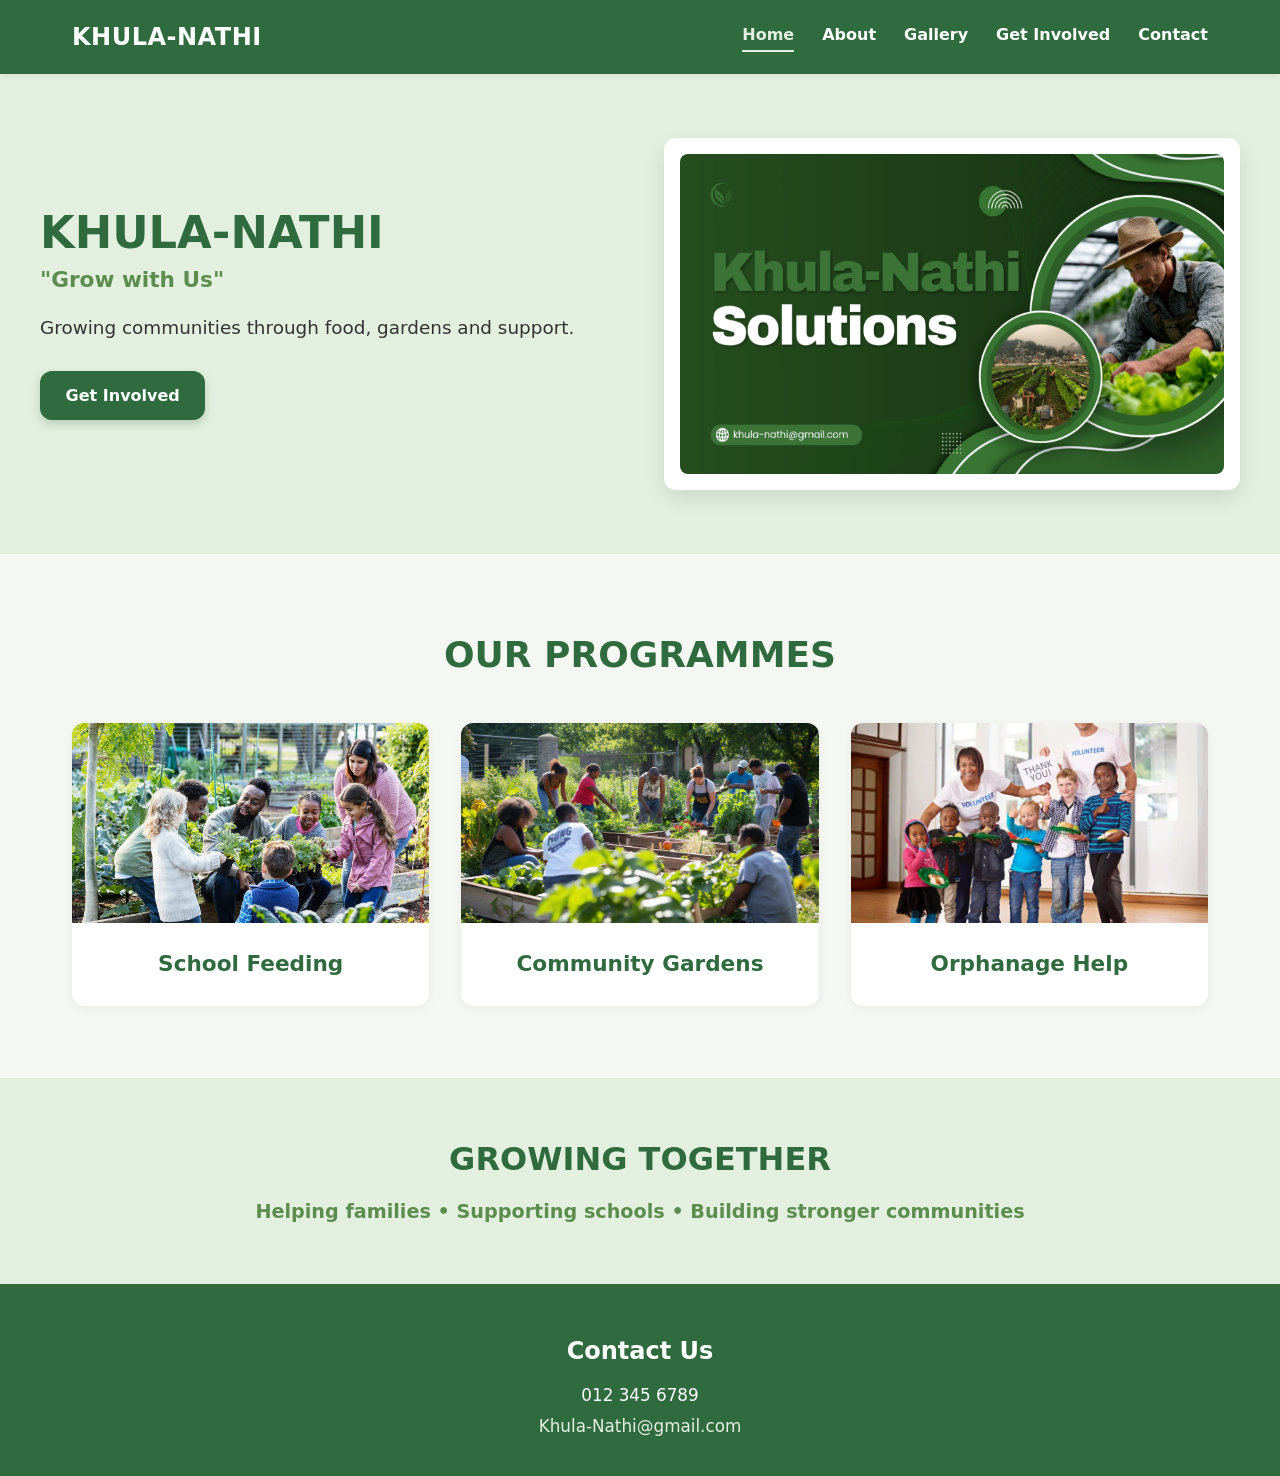
<file: media/index.html>
<!DOCTYPE html>
<html lang="en">
<head>
<!-- Security: Content Security Policy to prevent XSS attacks -->
<meta http-equiv="Content-Security-Policy" content="default-src 'self' https://unpkg.com https://*.openstreetmap.org; style-src 'self' 'unsafe-inline' https://unpkg.com; script-src 'self' 'unsafe-inline' https://unpkg.com;">

    <meta charset="UTF-8">
    <meta name="viewport" content="width=device-width, initial-scale=1.0">
    
    <!-- SEO Meta Tags for part 3 of the assignment -->
    <title>Khula-Nathi - Community Gardens & Food Donations</title>
    <meta name="description" content="Khula-Nathi is a non-profit organization supporting local families and schools through sustainable community gardens and food donation programs.">
    <meta name="keywords" content="Khula-Nathi, non-profit, food donations, community garden, school feeding, South Africa">
    <meta name="author" content="Katleho Radebe">

    <link rel="stylesheet" href="../CSS/khula-nathi.css">
</head>
<body>

    <!-- Top Navigation Header -->
    <header class="site-header">
        <div class="nav-container">
            <div class="brand-logo">KHULA-NATHI</div>
            <nav class="nav-links">
                <a href="index.html" class="active">Home</a>
                <a href="abouUs.html">About</a>
                <a href="gallery.html">Gallery</a>
                <a href="getinvolved.html">Get Involved</a>
                <a href="contactpage.html">Contact</a>
            </nav>
        </div>
    </header>

    <!-- Hero Section -->
    <section class="hero-section">
        <div class="hero-container">
            <div class="hero-content">
                <h1>KHULA-NATHI</h1>
                <div class="hero-subtitle">"Grow with Us"</div>
                <p>Growing communities through food, gardens and support.</p>
                <a href="getinvolved.html" class="btn btn-primary">Get Involved</a>
            </div>
            <div class="hero-image-box">
                <img src="Khula.png" alt="Khula Image">
            </div>
        </div>
    </section>

    <!-- Our Programmes Section -->
    <main class="programmes-section">
        <h2 class="section-title">OUR PROGRAMMES</h2>

        <div class="programmes-grid">
            <article class="programme-card">
                <img src="gallery.garden.webp" alt="School Feeding">
                <div class="card-body">
                    <h3>School Feeding</h3>
                </div>
            </article>

            <article class="programme-card">
                <img src="community garden.avif" alt="Community Gardens">
                <div class="card-body">
                    <h3>Community Gardens</h3>
                </div>
            </article>

            <article class="programme-card">
                <img src="oraphanage help.webp" alt="Orphanage Help">
                <div class="card-body">
                    <h3>Orphanage Help</h3>
                </div>
            </article>
        </div>
    </main>

    <!-- Growing Together Banner -->
    <section class="growing-together">
        <h2>GROWING TOGETHER</h2>
        <p>Helping families • Supporting schools • Building stronger communities</p>
    </section>

    <!-- Footer Section -->
    <footer class="site-footer">
        <h3>Contact Us</h3>
        <p>012 345 6789</p>
        <p><a href="mailto:Khula-Nathi@gmail.com">Khula-Nathi@gmail.com</a></p>
    </footer>

</body>
</html>
</file>
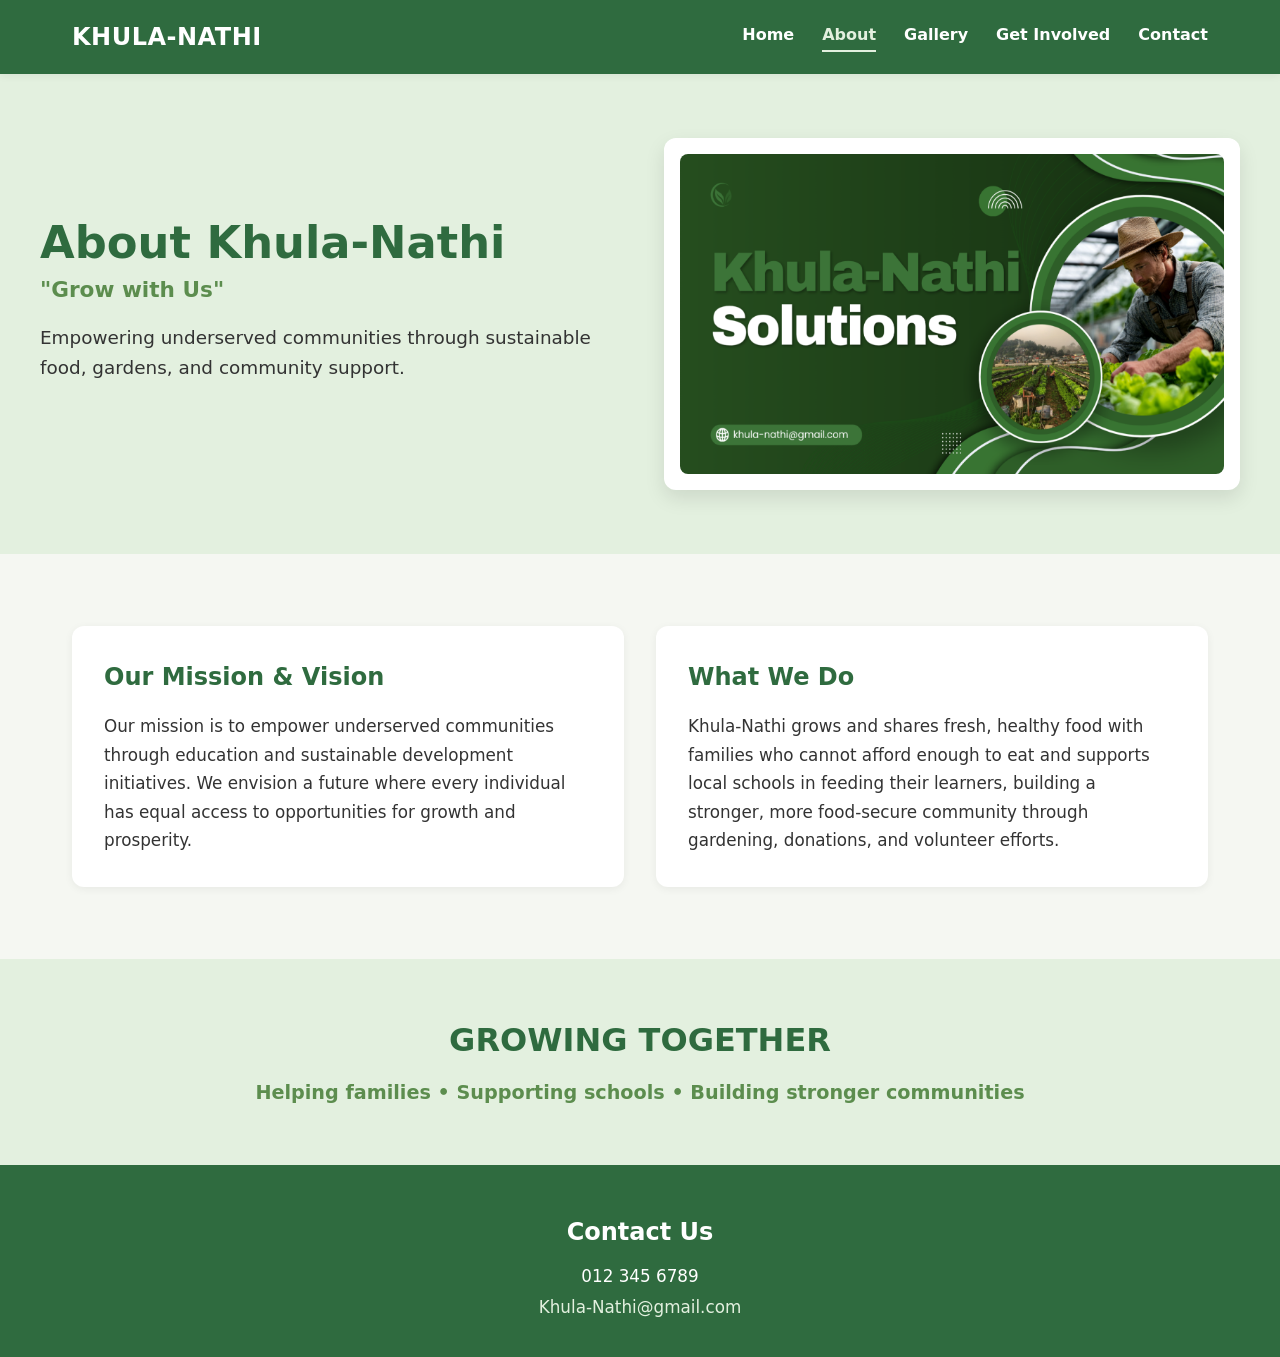
<file: media/abouUs.html>
<!DOCTYPE html>
<html lang="en">
<head>
<!-- Security: Content Security Policy to prevent XSS attacks -->
<meta http-equiv="Content-Security-Policy" content="default-src 'self' https://unpkg.com https://*.openstreetmap.org; style-src 'self' 'unsafe-inline' https://unpkg.com; script-src 'self' 'unsafe-inline' https://unpkg.com;">

    <meta charset="UTF-8">
    <meta name="viewport" content="width=device-width, initial-scale=1.0">
    
    <!-- SEO Meta Tags for part 3 of the assignment -->
    <title>Khula-Nathi - Community Gardens & Food Donations</title>
    <meta name="description" content="Khula-Nathi is a non-profit organization supporting local families and schools through sustainable community gardens and food donation programs.">
    <meta name="keywords" content="Khula-Nathi, non-profit, food donations, community garden, school feeding, South Africa">
    <meta name="author" content="Katleho Radebe">

    <link rel="stylesheet" href="../CSS/khula-nathi.css">
</head>
<body>

    <!-- Navigation Header -->
    <header class="site-header">
        <div class="nav-container">
            <div class="brand-logo">KHULA-NATHI</div>
            <nav class="nav-links">
                <a href="index.html">Home</a>
                <a href="abouUs.html" class="active">About</a>
                <a href="gallery.html">Gallery</a>
                <a href="getinvolved.html">Get Involved</a>
                <a href="contactpage.html">Contact</a>
            </nav>
        </div>
    </header>

    <!-- Hero Section -->
    <section class="hero-section">
        <div class="hero-container">
            <div class="hero-content">
                <h1>About Khula-Nathi</h1>
                <div class="hero-subtitle">"Grow with Us"</div>
                <p>Empowering underserved communities through sustainable food, gardens, and community support.</p>
            </div>
            <div class="hero-image-box">
                <img src="Khula.png" alt="About Khula-Nathi Logo">
            </div>
        </div>
    </section>

    <!-- Main Content Sections -->
    <main class="programmes-section">
        <div class="programmes-grid" style="grid-template-columns: repeat(auto-fit, minmax(320px, 1fr));">
            
            <article class="programme-card">
                <div class="card-body" style="text-align: left; padding: 2rem;">
                    <h2 style="color: var(--dark-green); margin-bottom: 1rem;">Our Mission & Vision</h2>
                    <p style="color: var(--dark-grey); font-size: 1.05rem; line-height: 1.7;">
                        Our mission is to empower underserved communities through education 
                        and sustainable development initiatives. We envision a future where every 
                        individual has equal access to opportunities for growth and prosperity.
                    </p>
                </div>
            </article>

            <article class="programme-card">
                <div class="card-body" style="text-align: left; padding: 2rem;">
                    <h2 style="color: var(--dark-green); margin-bottom: 1rem;">What We Do</h2>
                    <p style="color: var(--dark-grey); font-size: 1.05rem; line-height: 1.7;">
                        Khula-Nathi grows and shares fresh, healthy food with families who cannot
                        afford enough to eat and supports local schools in feeding their learners, 
                        building a stronger, more food-secure community through gardening, donations, 
                        and volunteer efforts.
                    </p>
                </div>
            </article>

        </div>
    </main>

    <!-- Growing Together Banner -->
    <section class="growing-together">
        <h2>GROWING TOGETHER</h2>
        <p>Helping families • Supporting schools • Building stronger communities</p>
    </section>

    <!-- Footer Section -->
    <footer class="site-footer">
        <h3>Contact Us</h3>
        <p>012 345 6789</p>
        <p><a href="mailto:Khula-Nathi@gmail.com">Khula-Nathi@gmail.com</a></p>
    </footer>

</body>
</html>
</file>
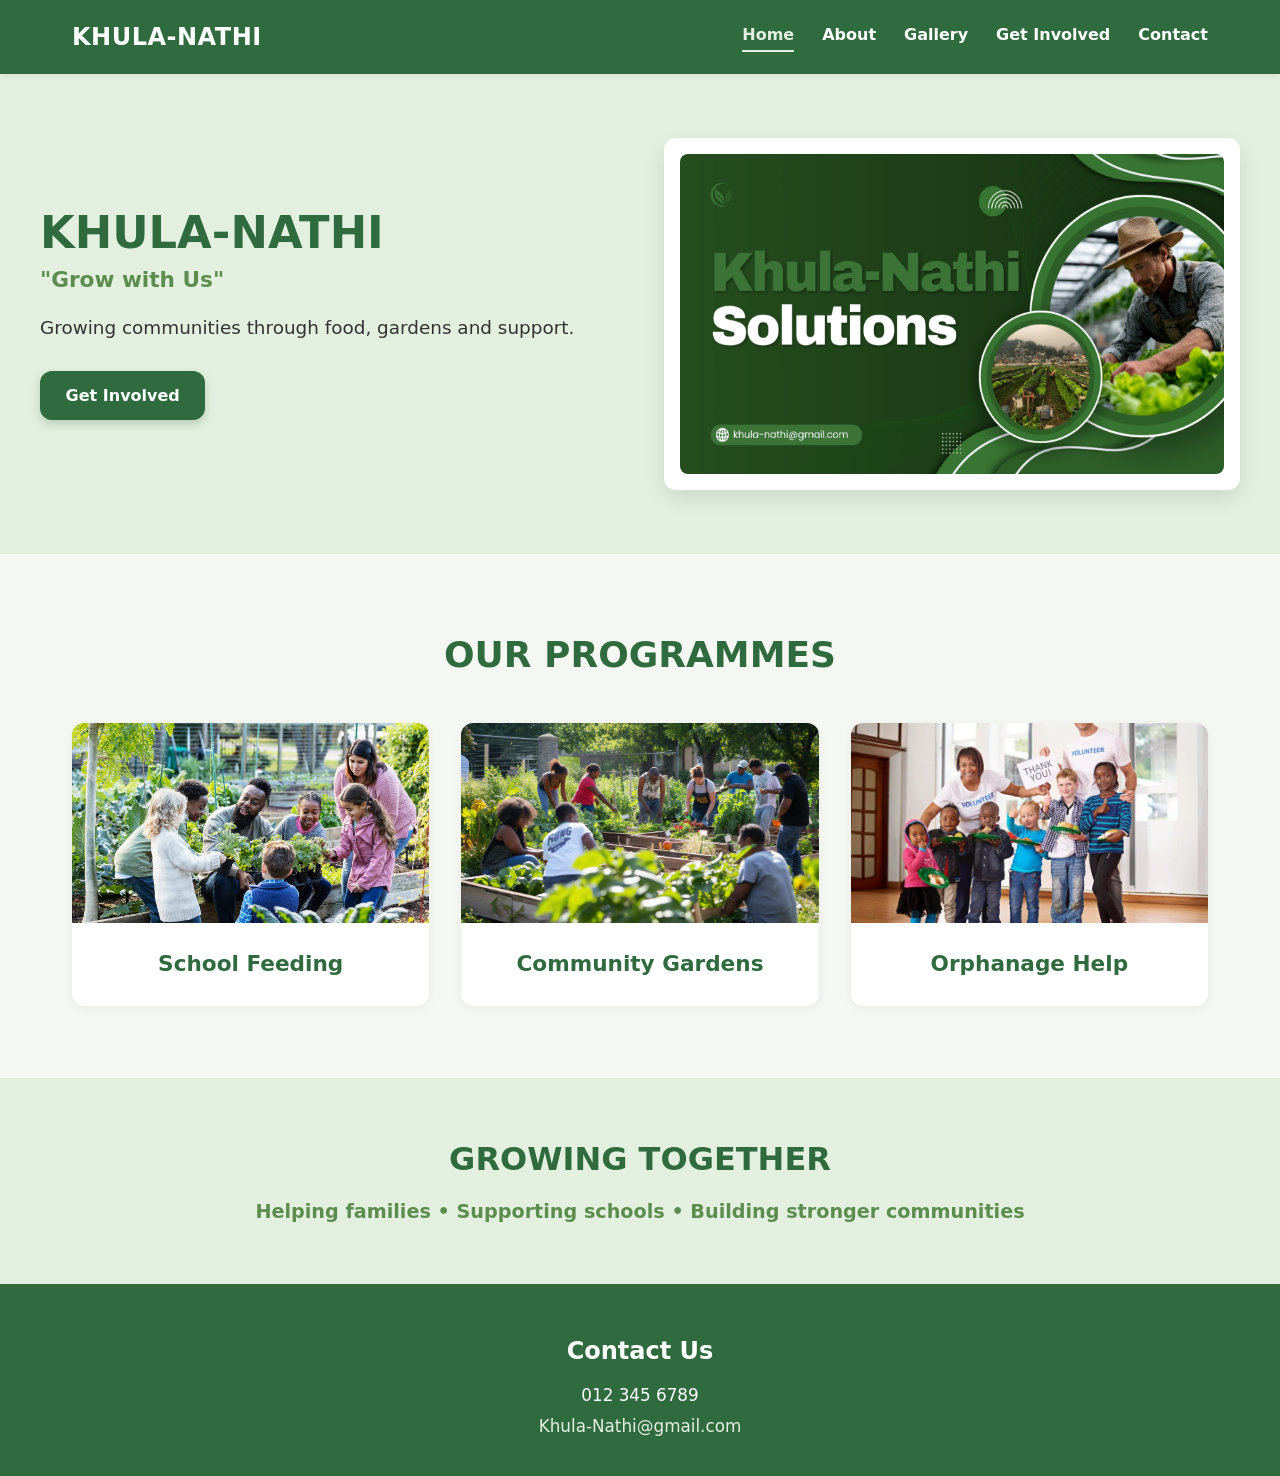
<file: media/homepage.html>
<!DOCTYPE html>
<html lang="en">
<head>
    <meta charset="UTF-8">
    <meta name="viewport" content="width=device-width, initial-scale=1.0">
    <title>Khula-Nathi | Home</title>
    <!-- Relative path from media/ folder to CSS/ folder -->
    <link rel="stylesheet" href="../CSS/khula-nathi.css">
</head>
<body>

    <!-- Top Navigation Header -->
    <header class="site-header">
        <div class="nav-container">
            <div class="brand-logo">KHULA-NATHI</div>
            <nav class="nav-links">
                <a href="homepage.html" class="active">Home</a>
                <a href="abouUs.html">About</a>
                <a href="gallery.html">Gallery</a>
                <a href="getinvolved.html">Get Involved</a>
                <a href="contactpage.html">Contact</a>
            </nav>
        </div>
    </header>

    <!-- Hero Section -->
    <section class="hero-section">
        <div class="hero-container">
            <div class="hero-content">
                <h1>KHULA-NATHI</h1>
                <div class="hero-subtitle">"Grow with Us"</div>
                <p>Growing communities through food, gardens and support.</p>
                <a href="getinvolved.html" class="btn btn-primary">Get Involved</a>
            </div>
            <div class="hero-image-box">
                <img src="Khula.png" alt="Khula Image">
            </div>
        </div>
    </section>

    <!-- Our Programmes Section -->
    <main class="programmes-section">
        <h2 class="section-title">OUR PROGRAMMES</h2>

        <div class="programmes-grid">
            <article class="programme-card">
                <img src="gallery.garden.webp" alt="School Feeding">
                <div class="card-body">
                    <h3>School Feeding</h3>
                </div>
            </article>

            <article class="programme-card">
                <img src="community garden.avif" alt="Community Gardens">
                <div class="card-body">
                    <h3>Community Gardens</h3>
                </div>
            </article>

            <article class="programme-card">
                <img src="oraphanage help.webp" alt="Orphanage Help">
                <div class="card-body">
                    <h3>Orphanage Help</h3>
                </div>
            </article>
        </div>
    </main>

    <!-- Growing Together Banner -->
    <section class="growing-together">
        <h2>GROWING TOGETHER</h2>
        <p>Helping families • Supporting schools • Building stronger communities</p>
    </section>

    <!-- Footer Section -->
    <footer class="site-footer">
        <h3>Contact Us</h3>
        <p>012 345 6789</p>
        <p><a href="mailto:Khula-Nathi@gmail.com">Khula-Nathi@gmail.com</a></p>
    </footer>

</body>
</html>
</file>
<file: CSS/khula-nathi.css>
/* ==========================================================================
   KHULA-NATHI - CUSTOM DESIGN SYSTEM
   ========================================================================== */
*,
*::before,
*::after {
  margin: 0;
  padding: 0;
  box-sizing: border-box;
}

:root {
  /* Color Scheme as Requested */
  --dark-green: #2F6B3F;    /* Navigation, buttons, footer */
  --medium-green: #5C8D4E;  /* Highlights & subheadings */
  --light-green: #E3F0DF;   /* Hero section background */
  --cream: #F5F7F2;         /* Main page background */
  --white: #FFFFFF;         /* Programme cards */
  --dark-grey: #333333;     /* Normal body text */

  /* Typography & Layout */
  --font-main: 'Segoe UI', system-ui, -apple-system, sans-serif;
  --radius: 12px;
  --shadow-sm: 0 2px 8px rgba(0,0,0,0.06);
  --shadow-md: 0 8px 20px rgba(0,0,0,0.1);
  --shadow-lg: 0 12px 28px rgba(0,0,0,0.15);
  --transition: all 0.3s cubic-bezier(0.25, 0.8, 0.25, 1);
  --transition-fast: all 0.2s ease-in-out;
}

body {
  font-family: var(--font-main);
  background-color: var(--cream);
  color: var(--dark-grey);
  line-height: 1.6;
}

a {
  text-decoration: none;
  color: inherit;
  transition: var(--transition-fast);
}

/* ==========================================================================
   ANIMATION KEYFRAMES
   ========================================================================== */
@keyframes fadeIn {
  from {
    opacity: 0;
  }
  to {
    opacity: 1;
  }
}

@keyframes fadeInUp {
  from {
    opacity: 0;
    transform: translateY(20px);
  }
  to {
    opacity: 1;
  }
}

@keyframes heroImageEntrance {
  from {
    opacity: 0;
    transform: scale(0.95) translateY(15px);
  }
  to {
    opacity: 1;
    transform: scale(1) translateY(0);
  }
}

@keyframes pulseBorder {
  0% {
    box-shadow: 0 0 0 0 rgba(47, 107, 63, 0.4);
  }
  70% {
    box-shadow: 0 0 0 10px rgba(47, 107, 63, 0);
  }
  100% {
    box-shadow: 0 0 0 0 rgba(47, 107, 63, 0);
  }
}

/* ==========================================================================
   1. NAVIGATION BAR
   ========================================================================== */
.site-header {
  background-color: var(--dark-green);
  position: sticky;
  top: 0;
  z-index: 1000;
  box-shadow: var(--shadow-sm);
  transition: var(--transition);
}

.nav-container {
  max-width: 1200px;
  margin: 0 auto;
  padding: 1.1rem 2rem;
  display: flex;
  justify-content: space-between;
  align-items: center;
}

.brand-logo {
  font-size: 1.5rem;
  font-weight: 800;
  color: var(--white);
  letter-spacing: 0.5px;
  transition: var(--transition-fast);
}

.brand-logo:hover {
  transform: scale(1.02);
  color: var(--light-green);
}

.nav-links {
  display: flex;
  align-items: center;
  gap: 1.75rem;
}

.nav-links a {
  color: var(--white);
  font-weight: 600;
  font-size: 1rem;
  position: relative;
  padding-bottom: 4px;
}

.nav-links a::after {
  content: '';
  position: absolute;
  width: 0;
  height: 2px;
  bottom: 0;
  left: 0;
  background-color: var(--light-green);
  transition: width 0.3s ease;
}

.nav-links a:hover::after,
.nav-links a.active::after {
  width: 100%;
}

.nav-links a:hover,
.nav-links a.active {
  color: var(--light-green);
}

/* Button Component */
.btn {
  display: inline-block;
  padding: 0.75rem 1.6rem;
  border-radius: var(--radius);
  font-weight: 700;
  font-size: 1rem;
  cursor: pointer;
  transition: var(--transition);
  border: none;
}

.btn-primary {
  background-color: var(--dark-green);
  color: var(--white);
  box-shadow: 0 4px 10px rgba(47, 107, 63, 0.25);
}

.btn-primary:hover {
  background-color: var(--medium-green);
  transform: translateY(-2px);
  box-shadow: 0 6px 14px rgba(92, 141, 78, 0.35);
}

.btn-primary:active {
  transform: translateY(0);
}

/* ==========================================================================
   2. HERO SECTION (Light Green Background)
   ========================================================================== */
.hero-section {
  background-color: var(--light-green);
  padding: 4rem 2rem;
  animation: fadeIn 0.8s ease-out;
}

.hero-container {
  max-width: 1200px;
  margin: 0 auto;
  display: grid;
  grid-template-columns: repeat(auto-fit, minmax(320px, 1fr));
  gap: 3rem;
  align-items: center;
}

.hero-content {
  animation: fadeInUp 0.7s ease-out forwards;
}

.hero-content h1 {
  font-size: 2.8rem;
  color: var(--dark-green);
  font-weight: 800;
  line-height: 1.15;
}

.hero-subtitle {
  font-size: 1.35rem;
  color: var(--medium-green);
  font-weight: 700;
  margin-top: 0.25rem;
  margin-bottom: 1rem;
}

.hero-content p {
  font-size: 1.15rem;
  color: var(--dark-grey);
  margin-bottom: 1.75rem;
}

.hero-image-box {
  background: var(--white);
  padding: 1rem;
  border-radius: var(--radius);
  box-shadow: var(--shadow-md);
  text-align: center;
  transition: var(--transition);
  animation: heroImageEntrance 0.8s cubic-bezier(0.16, 1, 0.3, 1) forwards;
}

.hero-image-box:hover {
  transform: translateY(-5px);
  box-shadow: var(--shadow-lg);
}

.hero-image-box img {
  width: 100%;
  max-height: 320px;
  object-fit: cover;
  border-radius: calc(var(--radius) - 4px);
  display: block;
  transition: transform 0.5s ease;
}

.hero-image-box:hover img {
  transform: scale(1.02);
}

/* ==========================================================================
   3. OUR PROGRAMMES (White Cards)
   ========================================================================== */
.programmes-section {
  max-width: 1200px;
  margin: 4.5rem auto;
  padding: 0 2rem;
  animation: fadeInUp 0.8s ease-out;
}

.section-title {
  text-align: center;
  font-size: 2.25rem;
  color: var(--dark-green);
  font-weight: 800;
  margin-bottom: 2.5rem;
}

.programmes-grid {
  display: grid;
  grid-template-columns: repeat(auto-fit, minmax(280px, 1fr));
  gap: 2rem;
}

.programme-card {
  background-color: var(--white);
  border-radius: var(--radius);
  overflow: hidden;
  box-shadow: var(--shadow-sm);
  transition: var(--transition);
  display: flex;
  flex-direction: column;
}

.programme-card:hover {
  transform: translateY(-8px);
  box-shadow: var(--shadow-lg);
}

.programme-card img {
  width: 100%;
  height: 200px;
  object-fit: cover;
  transition: transform 0.5s ease;
}

.programme-card:hover img {
  transform: scale(1.05);
}

.card-body {
  padding: 1.5rem;
  text-align: center;
}

.card-body h3 {
  font-size: 1.35rem;
  color: var(--dark-green);
  font-weight: 700;
  transition: var(--transition-fast);
}

.programme-card:hover .card-body h3 {
  color: var(--medium-green);
}

/* ==========================================================================
   4. GROWING TOGETHER SECTION
   ========================================================================== */
.growing-together {
  background-color: var(--light-green);
  padding: 3.5rem 2rem;
  text-align: center;
  transition: background-color 0.3s ease;
}

.growing-together h2 {
  font-size: 2rem;
  color: var(--dark-green);
  margin-bottom: 0.75rem;
}

.growing-together p {
  font-size: 1.2rem;
  color: var(--medium-green);
  font-weight: 600;
}

/* ==========================================================================
   5. FOOTER (Dark Green)
   ========================================================================== */
.site-footer {
  background-color: var(--dark-green);
  color: var(--white);
  text-align: center;
  padding: 3rem 1rem 2rem;
}

.site-footer h3 {
  font-size: 1.5rem;
  margin-bottom: 0.75rem;
}

.site-footer p {
  font-size: 1.05rem;
  margin: 0.25rem 0;
}

.site-footer a {
  color: var(--light-green);
  position: relative;
}

.site-footer a:hover {
  text-decoration: underline;
  color: var(--white);
}

/* ==========================================================================
   CONTACT FORM STYLES
   ========================================================================== */
.contact-section {
  max-width: 550px;
  margin: 3rem auto;
  padding: 0 1rem;
  text-align: center;
  animation: fadeInUp 0.6s ease-out;
}

.contact-section h1 {
  font-size: 2.2rem;
  font-weight: 800;
  color: #000000;
  margin-bottom: 0.75rem;
}

.contact-subtitle {
  font-size: 1.05rem;
  line-height: 1.4;
  color: #000000;
  margin-bottom: 2.5rem;
}

.contact-form {
  text-align: left;
}

.form-group {
  margin-bottom: 1.5rem;
}

.contact-form label {
  display: block;
  font-weight: 700;
  font-size: 1.05rem;
  color: #000000;
  margin-bottom: 0.5rem;
}

.contact-form input,
.contact-form textarea {
  width: 100%;
  padding: 10px 12px;
  border: 1px solid #CCCCCC;
  border-radius: 5px;
  box-sizing: border-box;
  font-size: 0.95rem;
  font-family: Arial, sans-serif;
  transition: border-color 0.25s ease, box-shadow 0.25s ease;
}

.contact-form input:focus,
.contact-form textarea:focus {
  outline: none;
  border-color: var(--dark-green);
  box-shadow: 0 0 0 3px rgba(47, 107, 63, 0.2);
}

.contact-form textarea {
  height: 150px;
  resize: vertical;
}

.contact-form input::placeholder,
.contact-form textarea::placeholder {
  color: #888888;
}

.send-btn {
  display: block;
  margin: 2rem auto 0 auto;
  padding: 10px 28px;
  font-size: 1rem;
  color: #000000;
  background-color: #EFEFEF;
  border: 1px solid #CCCCCC;
  border-radius: 4px;
  cursor: pointer;
  transition: var(--transition-fast);
}

.send-btn:hover {
  background-color: #E2E2E2;
  transform: translateY(-2px);
  box-shadow: var(--shadow-sm);
}

.send-btn:active {
  transform: translateY(0);
}

/* ==========================================================================
   GET INVOLVED PAGE STYLES
   ========================================================================== */
.get-involved-wrapper {
  max-width: 1100px;
  margin: 3rem auto;
  padding: 0 1.5rem;
  animation: fadeIn 0.7s ease-out;
}

.join-gallery {
  display: flex;
  justify-content: center;
  align-items: flex-start;
  gap: 2.5rem;
  flex-wrap: wrap;
  margin-bottom: 3.5rem;
}

.join-item {
  text-align: center;
  width: 210px;
  transition: transform 0.3s ease;
}

.join-item:hover {
  transform: translateY(-4px);
}

.circle-frame {
  display: block;
  width: 180px;
  height: 180px;
  margin: 0 auto;
  border-radius: 50%;
  padding: 6px;
  background-color: #FFFFFF;
  border: 4px solid var(--dark-green);
  outline: 2px solid var(--medium-green);
  box-shadow: 0 4px 12px rgba(0, 0, 0, 0.12);
  transition: var(--transition);
  overflow: hidden;
}

.circle-frame:hover {
  transform: scale(1.05);
  border-color: var(--medium-green);
  outline-color: var(--dark-green);
  box-shadow: 0 8px 22px rgba(0, 0, 0, 0.2);
  animation: pulseBorder 1.5s infinite;
}

.circle-frame img {
  width: 100%;
  height: 100%;
  object-fit: cover;
  border-radius: 50%;
  display: block;
  transition: transform 0.4s ease;
}

.circle-frame:hover img {
  transform: scale(1.08);
}

.join-item h2 {
  font-size: 1.25rem;
  color: var(--dark-green);
  margin-top: 1rem;
  font-weight: 700;
  transition: color 0.2s ease;
}

.join-item:hover h2 {
  color: var(--medium-green);
}

.contact-card {
  background-color: var(--cream);
  border-left: 5px solid var(--dark-green);
  border-radius: 8px;
  max-width: 750px;
  margin: 0 auto;
  padding: 2rem;
  text-align: center;
  box-shadow: var(--shadow-sm);
  transition: var(--transition);
}

.contact-card:hover {
  box-shadow: var(--shadow-md);
  transform: translateY(-2px);
}

.contact-card h2 {
  font-size: 1.6rem;
  color: var(--dark-green);
  margin-bottom: 0.75rem;
}

.contact-card p {
  font-size: 1.05rem;
  line-height: 1.6;
  color: var(--dark-grey);
  margin-bottom: 0.5rem;
}

.contact-card a {
  color: var(--dark-green);
  font-weight: 700;
  text-decoration: underline;
}

.contact-card a:hover {
  color: var(--medium-green);
}

/* Responsive adjustments */
@media (max-width: 768px) {
  .get-involved-wrapper {
    margin: 1.5rem auto;
  }

  .join-gallery {
    gap: 1.5rem;
  }

  .join-item {
    width: 150px;
  }

  .circle-frame {
    width: 130px;
    height: 130px;
    padding: 4px;
  }

  .join-item h2 {
    font-size: 1.1rem;
  }

  .contact-card {
    padding: 1.25rem;
  }
}
</file>
